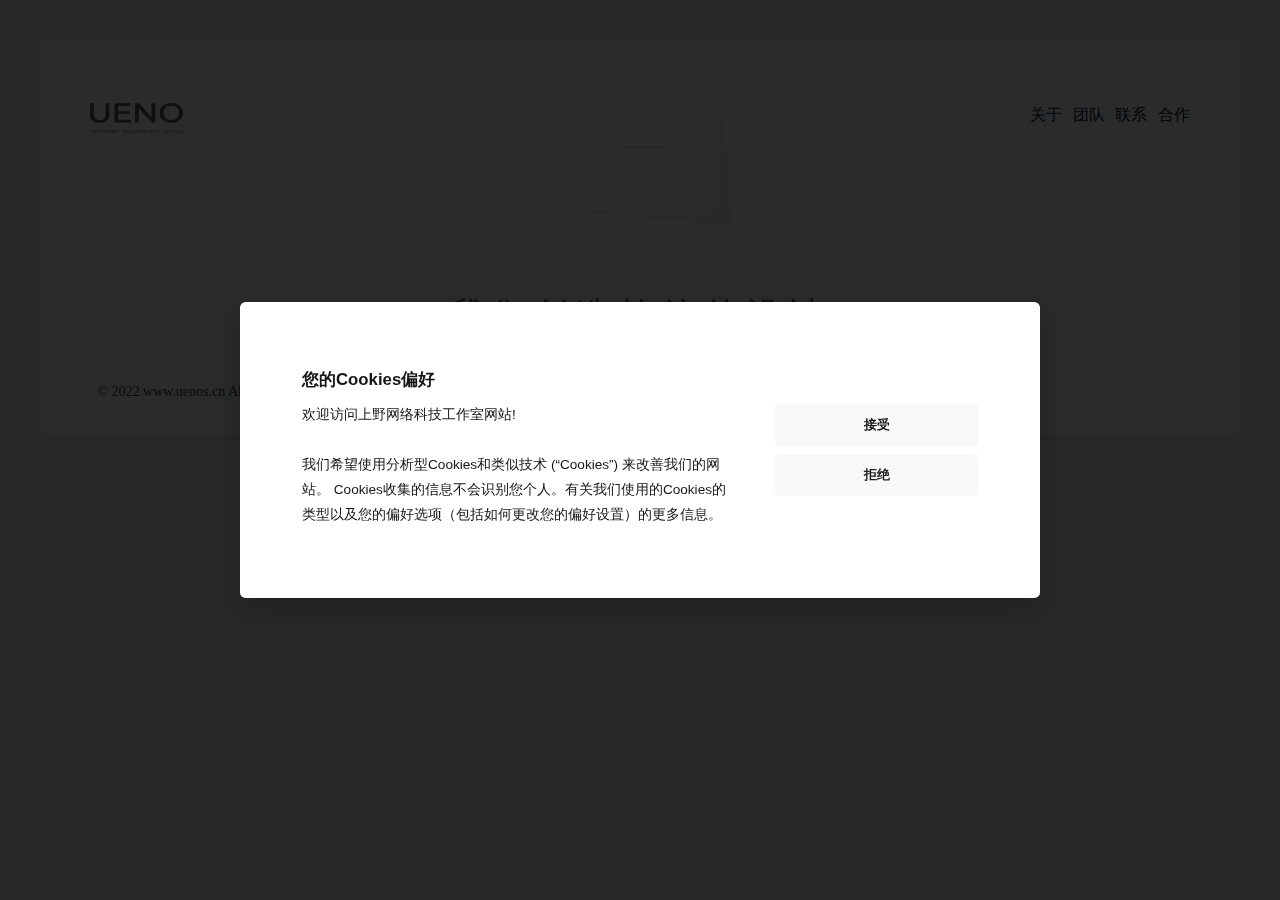
<file: index.html>
<!doctype html><html lang="en"><head><meta charset="UTF-8"><meta http-equiv="X-UA-Compatible" content="IE=edge"><meta name="viewport" content="width=device-width,initial-scale=1"><meta name="description" content="上野网络科技工作室成立于2021年，是一家专注于网站、移动端APP及软件开发的工作室。工作室目前在长春净月经济开发区DEIP数字经济产业园。营范围包括：从事网络科技领域内的技术开发、技术咨询、技术服务、网站架构，网页设计，计算机等软件开发等业务。"><meta name="keywords" content="长春, 上野, 网络科技, 净月, 网站, DEIP"><link rel="shortcut icon" href="./favicon.ico"><link rel="icon" type="image/png" href="[data-uri]" sizes="128x128"><title>Ueno NTS | 上野网络科技工作室</title><link rel="icon" href="favicon.png?003a31ba331ab03f6008"><script defer="defer" src="js/003a31ba_003a3.js?003a31ba331ab03f6008"></script></head><body><div class="layout"><div class="content"><div class="header"><div class="logo"><a href="/"><img src="img/0b4991de_0b499.svg"></a></div><nav><ul><li id="about">关于</li><li id="beam">团队</li><li id="team">联系</li><li id="contact_us">合作</li></ul></nav><button class="menu" onclick="this.classList.toggle('opened');this.setAttribute('aria-expanded', this.classList.contains('opened'))" id="menu"><svg width="30" height="30" viewBox="0 0 100 100"><path class="line line1" d="M 20,29.000046 H 80.000231 C 80.000231,29.000046 94.498839,28.817352 94.532987,66.711331 94.543142,77.980673 90.966081,81.670246 85.259173,81.668997 79.552261,81.667751 75.000211,74.999942 75.000211,74.999942 L 25.000021,25.000058"/><path class="line line2" d="M 20,50 H 80"/><path class="line line3" d="M 20,70.999954 H 80.000231 C 80.000231,70.999954 94.498839,71.182648 94.532987,33.288669 94.543142,22.019327 90.966081,18.329754 85.259173,18.331003 79.552261,18.332249 75.000211,25.000058 75.000211,25.000058 L 25.000021,74.999942"/></svg></button></div><div class="article"><div class="home_logo"><img src="img/68c44668_68c44.png"></div><div class="home_title home_text"><h2>我们创造简约的设计</h2></div><div class="home_hr"></div></div><div class="footer">© 2022 www.uenos.cn All rights reserved.</div><div class="menu_bg"><ul><li id="about">关 于</li><li id="beam">团 队</li><li id="team">联 系</li><li id="contact_us">合 作</li></ul></div></div></div></body></html>
</file>
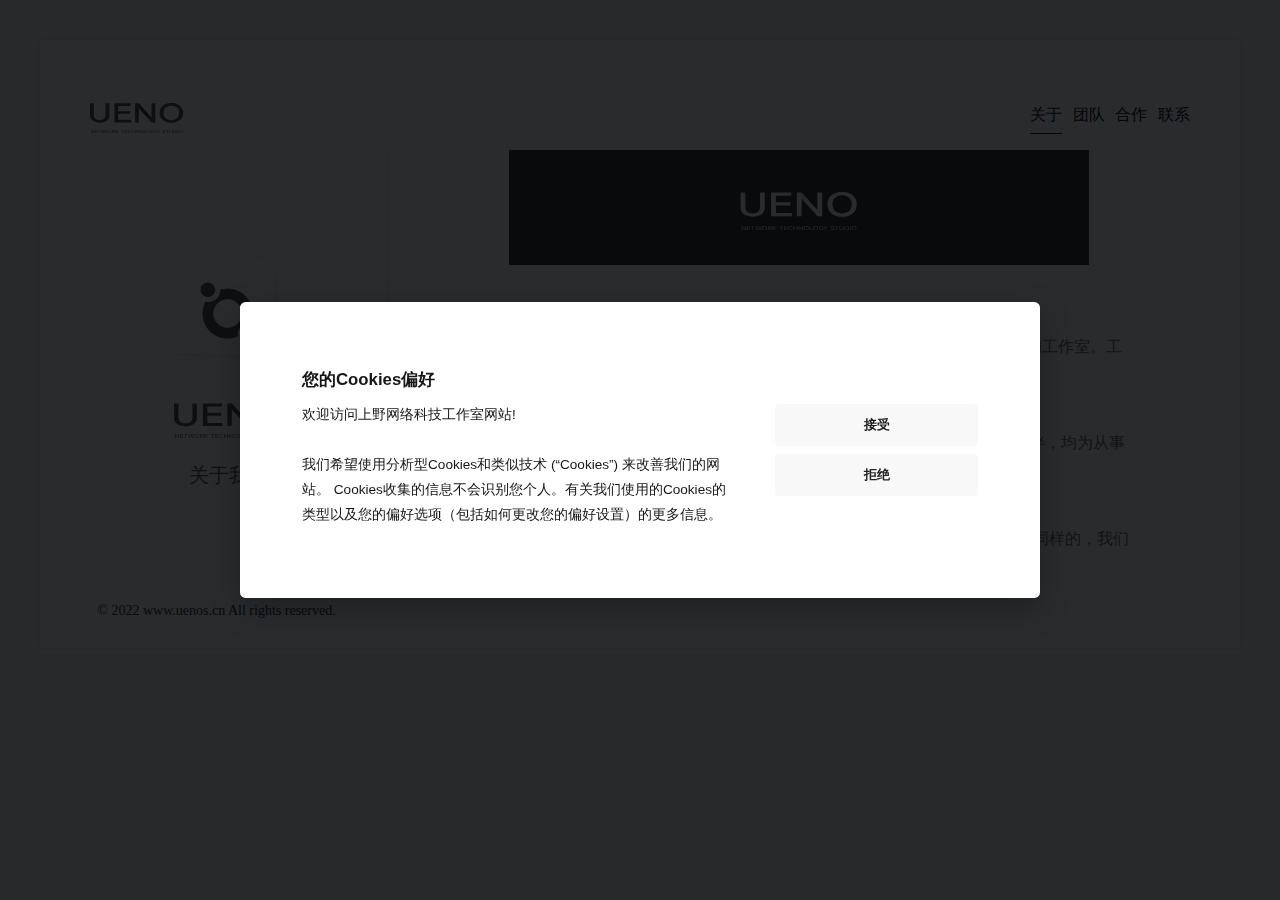
<file: about.html>
<!doctype html><html lang="en"><head><meta charset="UTF-8"><meta http-equiv="X-UA-Compatible" content="IE=edge"><meta name="viewport" content="width=device-width,initial-scale=1"><meta name="description" content="上野网络科技工作室成立于2021年，是一家专注于网站、移动端APP及软件开发的工作室。工作室目前在长春净月经济开发区DEIP数字经济产业园。营范围包括：从事网络科技领域内的技术开发、技术咨询、技术服务、网站架构，网页设计，计算机等软件开发等业务。"><meta name="keywords" content="长春, 上野, 网络科技, 净月, 网站, DEIP"><link rel="shortcut icon" href="./favicon.ico"><link rel="icon" type="image/png" href="[data-uri]" sizes="128x128"><title>Ueno NTS | 上野网络科技工作室</title><link rel="icon" href="favicon.png?003a31ba331ab03f6008"><script defer="defer" src="js/003a31ba_003a3.js?003a31ba331ab03f6008"></script></head><body><div class="layout"><div class="content"><div class="header"><div class="logo"><a href="/"><img src="img/0b4991de_0b499.svg"></a></div><nav><ul><li id="about">关于</li><li id="beam">团队</li><li id="contact_us">合作</li><li id="team">联系</li></ul></nav><button class="menu" onclick="this.classList.toggle('opened');this.setAttribute('aria-expanded', this.classList.contains('opened'))" id="menu"><svg width="30" height="30" viewBox="0 0 100 100"><path class="line line1" d="M 20,29.000046 H 80.000231 C 80.000231,29.000046 94.498839,28.817352 94.532987,66.711331 94.543142,77.980673 90.966081,81.670246 85.259173,81.668997 79.552261,81.667751 75.000211,74.999942 75.000211,74.999942 L 25.000021,25.000058"/><path class="line line2" d="M 20,50 H 80"/><path class="line line3" d="M 20,70.999954 H 80.000231 C 80.000231,70.999954 94.498839,71.182648 94.532987,33.288669 94.543142,22.019327 90.966081,18.329754 85.259173,18.331003 79.552261,18.332249 75.000211,25.000058 75.000211,25.000058 L 25.000021,74.999942"/></svg></button></div><div class="article"><div class="sub_page"><div class="sub_page_l"><img src="img/d47ea617_d47ea.svg"><h1>关于我们</h1></div><div class="sub_page_r about_article"><img src="img/c712cc85_c712c.svg"><p>上野网络科技工作室成立于2021年，是一家专注于网站、移动端APP及软件开发的工作室。工作室目前在长春净月经济开发区DEIP数字经济产业园。<br><br>我们是一支年轻而创新的团队，成员来自上海、深圳及湖北等知名大厂的合作伙伴，均为从事互联网开发行业多年的专业人才。<br><br>我们欢迎任何有实力有想法的人前来，在这里，你能接触到行业前沿研究成果。 同样的，我们也希望你是重视技术发展，勇于创新。</p></div></div></div><div class="footer">© 2022 www.uenos.cn All rights reserved.</div><div class="menu_bg"><ul><li id="about">关 于</li><li id="beam">团 队</li><li id="contact_us">合 作</li><li id="team">联 系</li></ul></div></div></div></body></html>
</file>
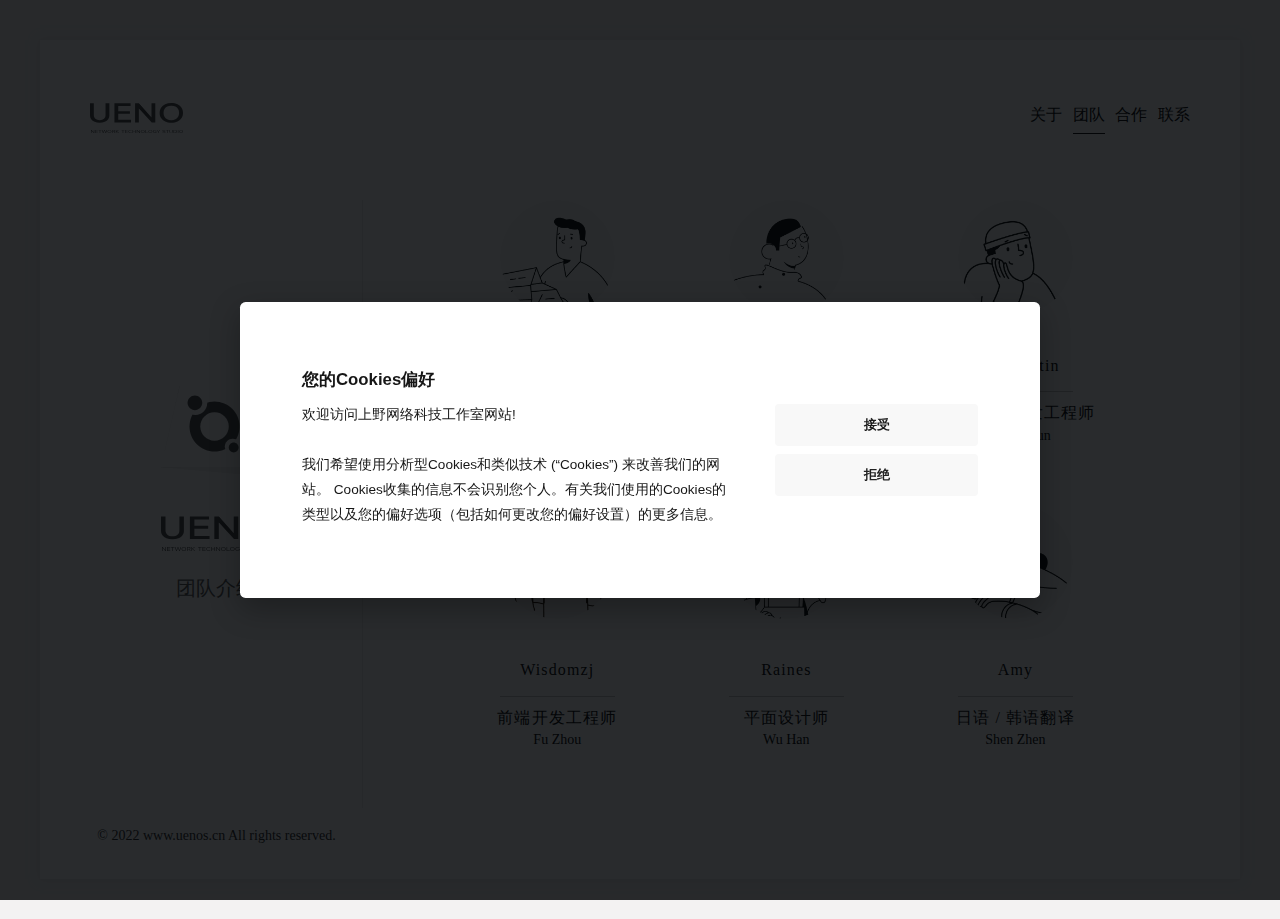
<file: beam.html>
<!doctype html><html lang="en"><head><meta charset="UTF-8"><meta http-equiv="X-UA-Compatible" content="IE=edge"><meta name="viewport" content="width=device-width,initial-scale=1"><meta name="description" content="上野网络科技工作室成立于2021年，是一家专注于网站、移动端APP及软件开发的工作室。工作室目前在长春净月经济开发区DEIP数字经济产业园。营范围包括：从事网络科技领域内的技术开发、技术咨询、技术服务、网站架构，网页设计，计算机等软件开发等业务。"><meta name="keywords" content="长春, 上野, 网络科技, 净月, 网站, DEIP"><link rel="shortcut icon" href="./favicon.ico"><link rel="icon" type="image/png" href="[data-uri]" sizes="128x128"><title>Ueno NTS | 上野网络科技工作室</title><link rel="icon" href="favicon.png?003a31ba331ab03f6008"><script defer="defer" src="js/003a31ba_003a3.js?003a31ba331ab03f6008"></script></head><body><div class="layout"><div class="content"><div class="header"><div class="logo"><a href="/"><img src="img/0b4991de_0b499.svg"></a></div><nav><ul><li id="about">关于</li><li id="beam">团队</li><li id="contact_us">合作</li><li id="team">联系</li></ul></nav><button class="menu" onclick="this.classList.toggle('opened');this.setAttribute('aria-expanded', this.classList.contains('opened'))" id="menu"><svg width="30" height="30" viewBox="0 0 100 100"><path class="line line1" d="M 20,29.000046 H 80.000231 C 80.000231,29.000046 94.498839,28.817352 94.532987,66.711331 94.543142,77.980673 90.966081,81.670246 85.259173,81.668997 79.552261,81.667751 75.000211,74.999942 75.000211,74.999942 L 25.000021,25.000058"/><path class="line line2" d="M 20,50 H 80"/><path class="line line3" d="M 20,70.999954 H 80.000231 C 80.000231,70.999954 94.498839,71.182648 94.532987,33.288669 94.543142,22.019327 90.966081,18.329754 85.259173,18.331003 79.552261,18.332249 75.000211,25.000058 75.000211,25.000058 L 25.000021,74.999942"/></svg></button></div><div class="article"><div class="sub_page"><div class="sub_page_l"><img src="img/d47ea617_d47ea.svg"><h1>团队介绍</h1></div><div class="sub_page_r beam_article"><ul><li><div><img src="img/c43f3361_c43f3.png"></div><h2>Ono Naoki</h2><hr><p>创始人/UI/全栈</p><span>Shang Hai</span></li><li><div><img src="img/08687583_08687.png"></div><h2>Lin Jiahong</h2><hr><p>前端开发工程师</p><span>Shen Zhen</span></li><li><div><img src="img/2c19bbf3_2c19b.png"></div><h2>Jack Martin</h2><hr><p>安卓/苹果开发工程师</p><span>Chang Chun</span></li><li><div><img src="img/fcaefba7_fcaef.png"></div><h2>Wisdomzj</h2><hr><p>前端开发工程师</p><span>Fu Zhou</span></li><li><div><img src="img/5f191c64_5f191.png"></div><h2>Raines</h2><hr><p>平面设计师</p><span>Wu Han</span></li><li><div><img src="img/bc9619d7_bc961.png"></div><h2>Amy</h2><hr><p>日语 / 韩语翻译</p><span>Shen Zhen</span></li></ul></div></div></div><div class="footer">© 2022 www.uenos.cn All rights reserved.</div><div class="menu_bg"><ul><li id="about">关 于</li><li id="beam">团 队</li><li id="contact_us">合 作</li><li id="team">联 系</li></ul></div></div></div></body></html>
</file>
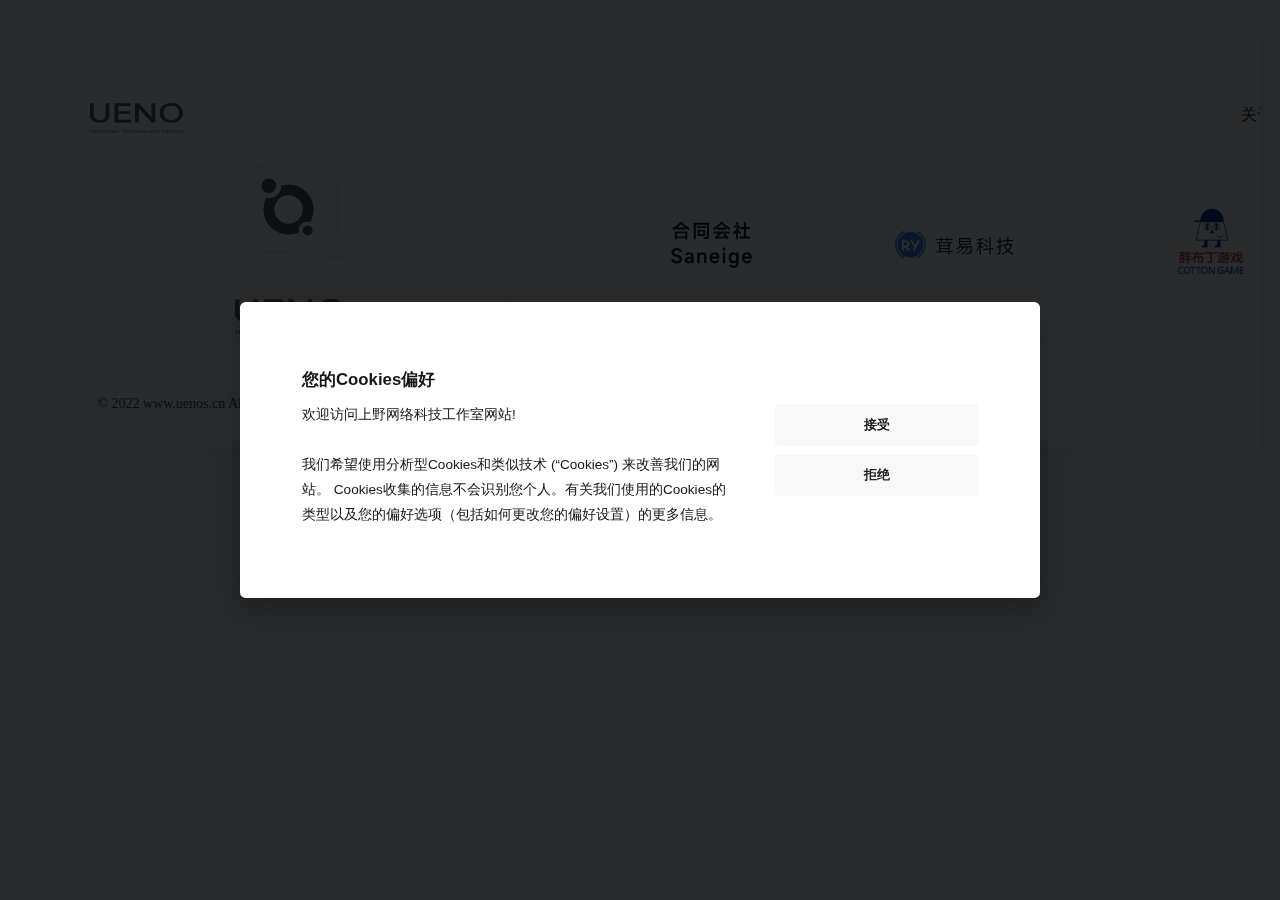
<file: contact_us.html>
<!doctype html><html lang="en"><head><meta charset="UTF-8"><meta http-equiv="X-UA-Compatible" content="IE=edge"><meta name="viewport" content="width=device-width,initial-scale=1"><meta name="description" content="上野网络科技工作室成立于2021年，是一家专注于网站、移动端APP及软件开发的工作室。工作室目前在长春净月经济开发区DEIP数字经济产业园。营范围包括：从事网络科技领域内的技术开发、技术咨询、技术服务、网站架构，网页设计，计算机等软件开发等业务。"><meta name="keywords" content="长春, 上野, 网络科技, 净月, 网站, DEIP"><link rel="shortcut icon" href="./favicon.ico"><link rel="icon" type="image/png" href="[data-uri]" sizes="128x128"><title>Ueno NTS | 上野网络科技工作室</title><link rel="icon" href="favicon.png?003a31ba331ab03f6008"><script defer="defer" src="js/003a31ba_003a3.js?003a31ba331ab03f6008"></script></head><body><div class="layout"><div class="content"><div class="header"><div class="logo"><a href="/"><img src="img/0b4991de_0b499.svg"></a></div><nav><ul><li id="about">关于</li><li id="beam">团队</li><li id="contact_us">合作</li><li id="team">联系</li></ul></nav><button class="menu" onclick="this.classList.toggle('opened');this.setAttribute('aria-expanded', this.classList.contains('opened'))" id="menu"><svg width="30" height="30" viewBox="0 0 100 100"><path class="line line1" d="M 20,29.000046 H 80.000231 C 80.000231,29.000046 94.498839,28.817352 94.532987,66.711331 94.543142,77.980673 90.966081,81.670246 85.259173,81.668997 79.552261,81.667751 75.000211,74.999942 75.000211,74.999942 L 25.000021,25.000058"/><path class="line line2" d="M 20,50 H 80"/><path class="line line3" d="M 20,70.999954 H 80.000231 C 80.000231,70.999954 94.498839,71.182648 94.532987,33.288669 94.543142,22.019327 90.966081,18.329754 85.259173,18.331003 79.552261,18.332249 75.000211,25.000058 75.000211,25.000058 L 25.000021,74.999942"/></svg></button></div><div class="article"><div class="sub_page"><div class="sub_page_l"><img src="img/d47ea617_d47ea.svg"><h1>合作伙伴</h1></div><div class="sub_page_r contact_article"><ul><li><img src="img/d723c5ed_d723c.svg"></li><li><img src="img/78e28878_78e28.svg"></li><li><img src="img/7cef101b_7cef1.svg"></li></ul></div></div></div><div class="footer">© 2022 www.uenos.cn All rights reserved.</div><div class="menu_bg"><ul><li id="about">关 于</li><li id="beam">团 队</li><li id="contact_us">合 作</li><li id="team">联 系</li></ul></div></div></div></body></html>
</file>
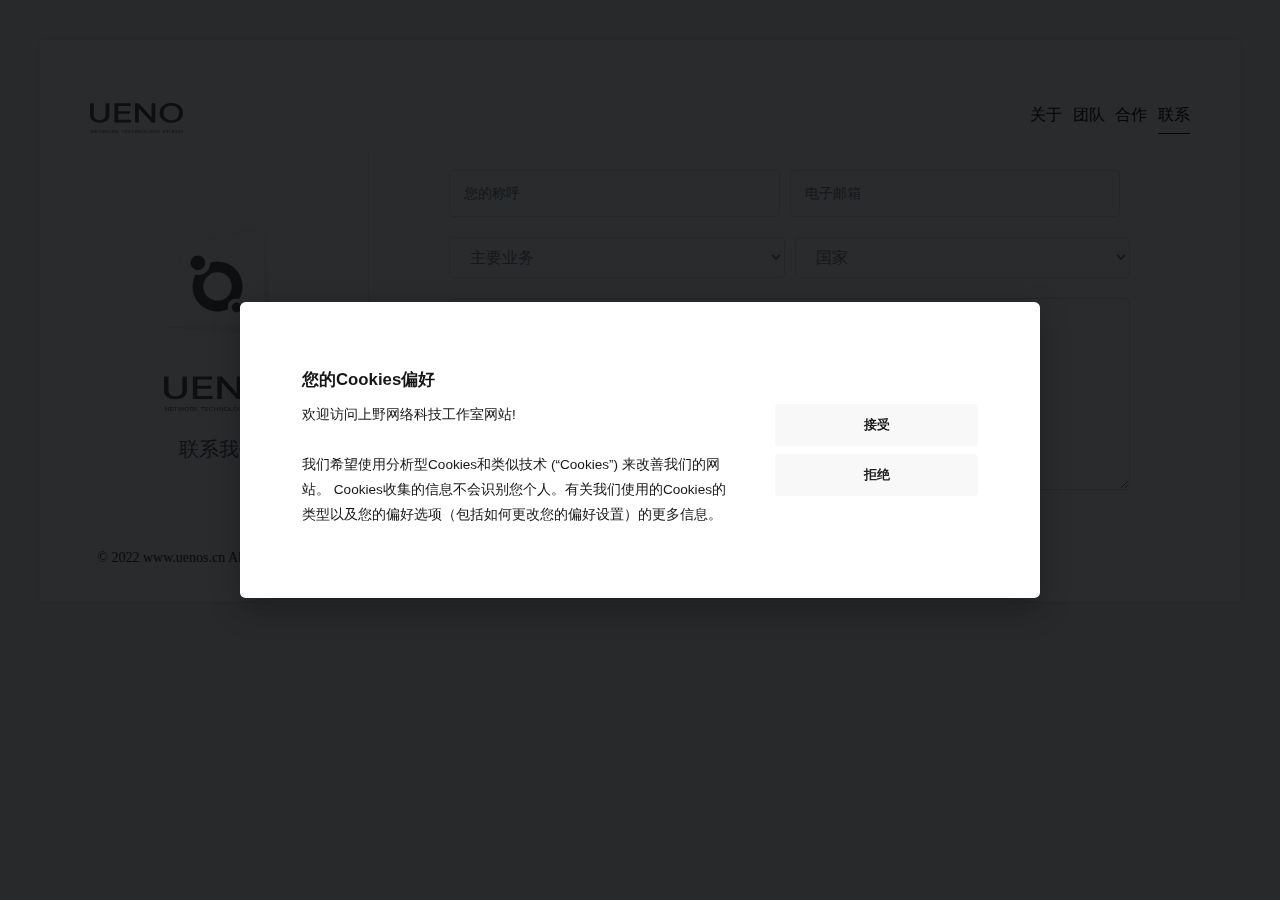
<file: team.html>
<!doctype html><html lang="en"><head><meta charset="UTF-8"><meta http-equiv="X-UA-Compatible" content="IE=edge"><meta name="viewport" content="width=device-width,initial-scale=1"><meta name="description" content="上野网络科技工作室成立于2021年，是一家专注于网站、移动端APP及软件开发的工作室。工作室目前在长春净月经济开发区DEIP数字经济产业园。营范围包括：从事网络科技领域内的技术开发、技术咨询、技术服务、网站架构，网页设计，计算机等软件开发等业务。"><meta name="keywords" content="长春, 上野, 网络科技, 净月, 网站, DEIP"><link rel="shortcut icon" href="./favicon.ico"><link rel="icon" type="image/png" href="[data-uri]" sizes="128x128"><title>Ueno NTS | 上野网络科技工作室</title><link rel="icon" href="favicon.png?003a31ba331ab03f6008"><script defer="defer" src="js/003a31ba_003a3.js?003a31ba331ab03f6008"></script></head><body><div class="layout"><div class="content"><div class="header"><div class="logo"><a href="/"><img src="img/0b4991de_0b499.svg"></a></div><nav><ul><li id="about">关于</li><li id="beam">团队</li><li id="contact_us">合作</li><li id="team">联系</li></ul></nav><button class="menu" onclick="this.classList.toggle('opened');this.setAttribute('aria-expanded', this.classList.contains('opened'))" id="menu"><svg width="30" height="30" viewBox="0 0 100 100"><path class="line line1" d="M 20,29.000046 H 80.000231 C 80.000231,29.000046 94.498839,28.817352 94.532987,66.711331 94.543142,77.980673 90.966081,81.670246 85.259173,81.668997 79.552261,81.667751 75.000211,74.999942 75.000211,74.999942 L 25.000021,25.000058"/><path class="line line2" d="M 20,50 H 80"/><path class="line line3" d="M 20,70.999954 H 80.000231 C 80.000231,70.999954 94.498839,71.182648 94.532987,33.288669 94.543142,22.019327 90.966081,18.329754 85.259173,18.331003 79.552261,18.332249 75.000211,25.000058 75.000211,25.000058 L 25.000021,74.999942"/></svg></button></div><div class="article"><div class="sub_page"><div class="sub_page_l"><img src="img/d47ea617_d47ea.svg"><h1>联系我们</h1></div><div class="sub_page_r team_article"><form name="sendmail" action="mailto:kyomini@qq.com"><div class="form_item"><input name="name" placeholder="您的称呼"> <input name="email" placeholder="电子邮箱"></div><div class="form_item"><select style="margin-right: 10px;"><option value="">主要业务</option><option value="app">App开发</option><option value="web">WEB网站开发</option><option value="ui">UI设计</option><option value="desigen">平面设计</option><option value="wechat">微信小程序</option><option value="product">产品策划</option><option value="translation">日韩翻译</option><option value="metaverse">元宇宙开发</option></select> <select><option value="">国家</option><option value="cn">中国大陆</option><option value="hk">中国香港</option><option value="tw">中国台湾</option><option value="jp">日本</option><option value="kr">韩国</option></select></div><div class="form_item"><textarea rows="8">需求</textarea></div><div class="form_item"><button type="su" class="submit">提交</button> <button type="reset" class="reset">重置</button></div></form></div></div></div><div class="footer">© 2022 www.uenos.cn All rights reserved.</div><div class="menu_bg"><ul><li id="about">关 于</li><li id="beam">团 队</li><li id="contact_us">合 作</li><li id="team">联 系</li></ul></div></div></div></body></html>
</file>
